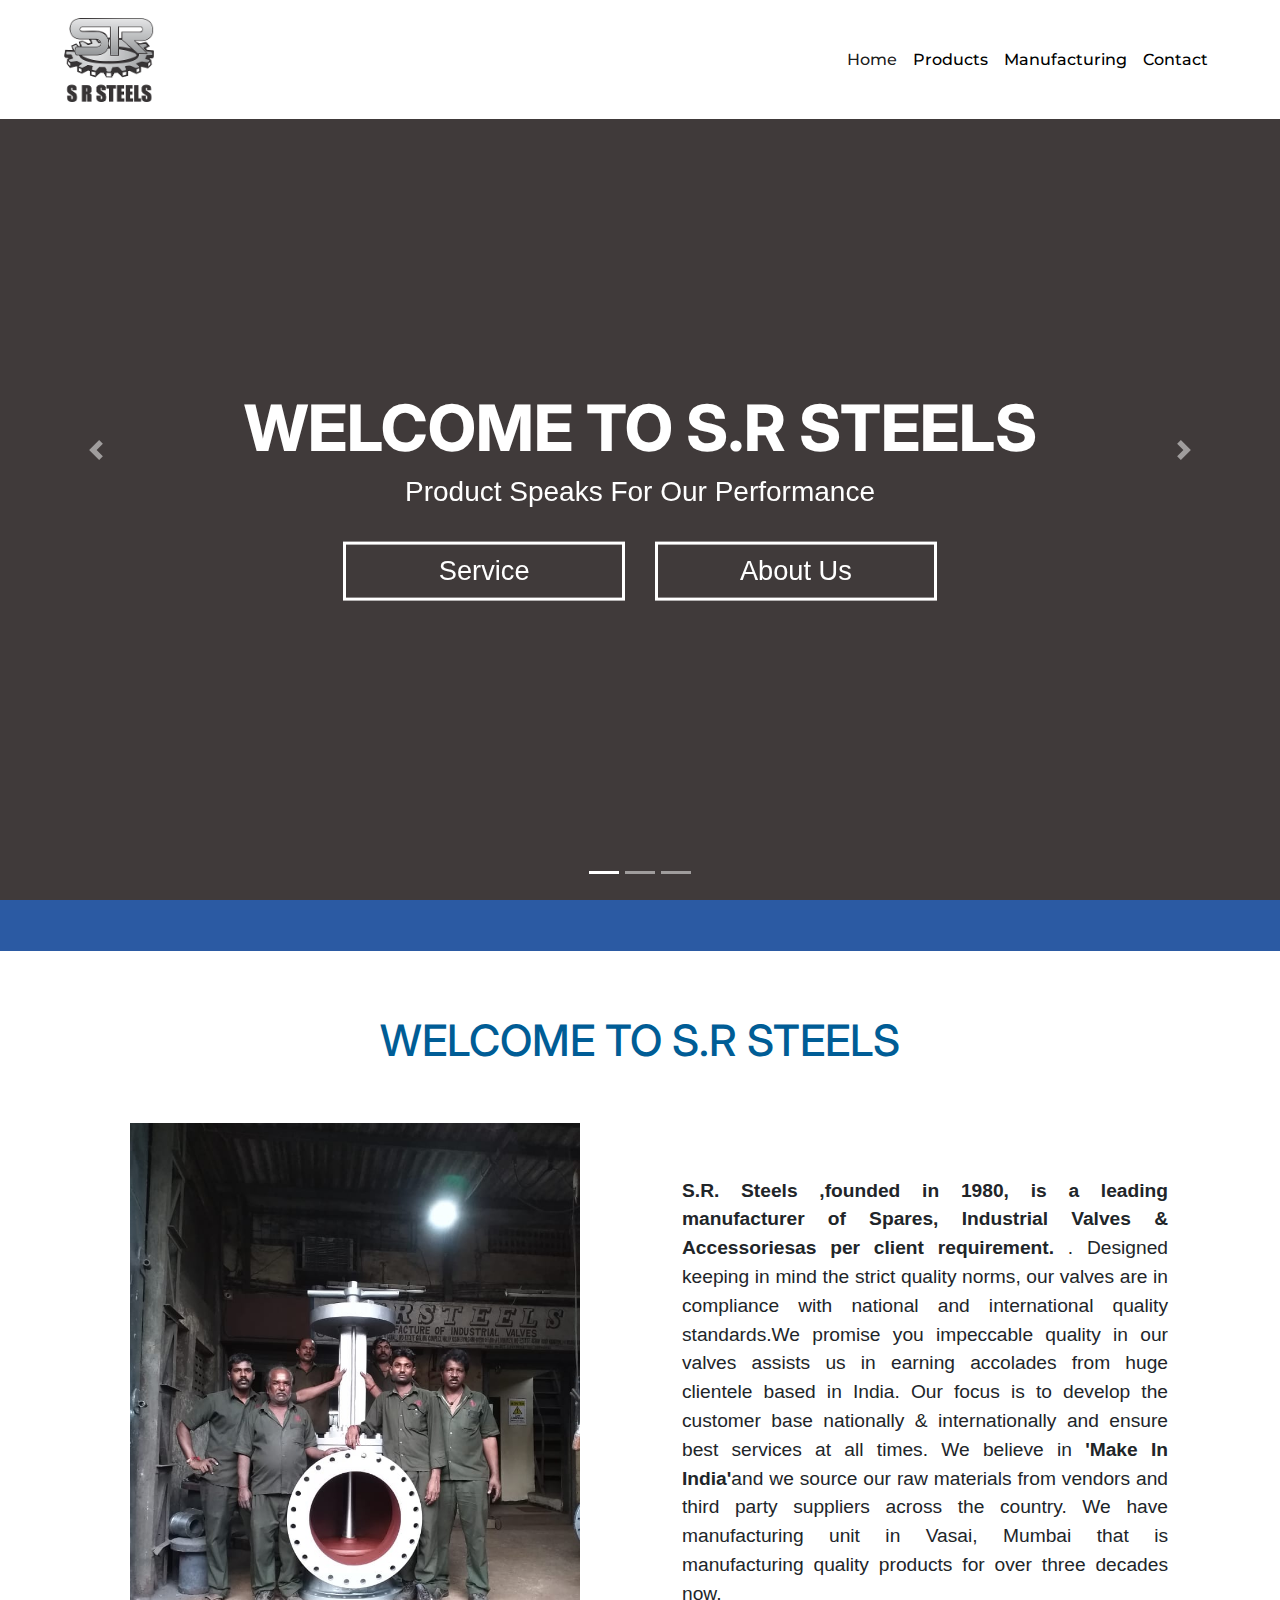
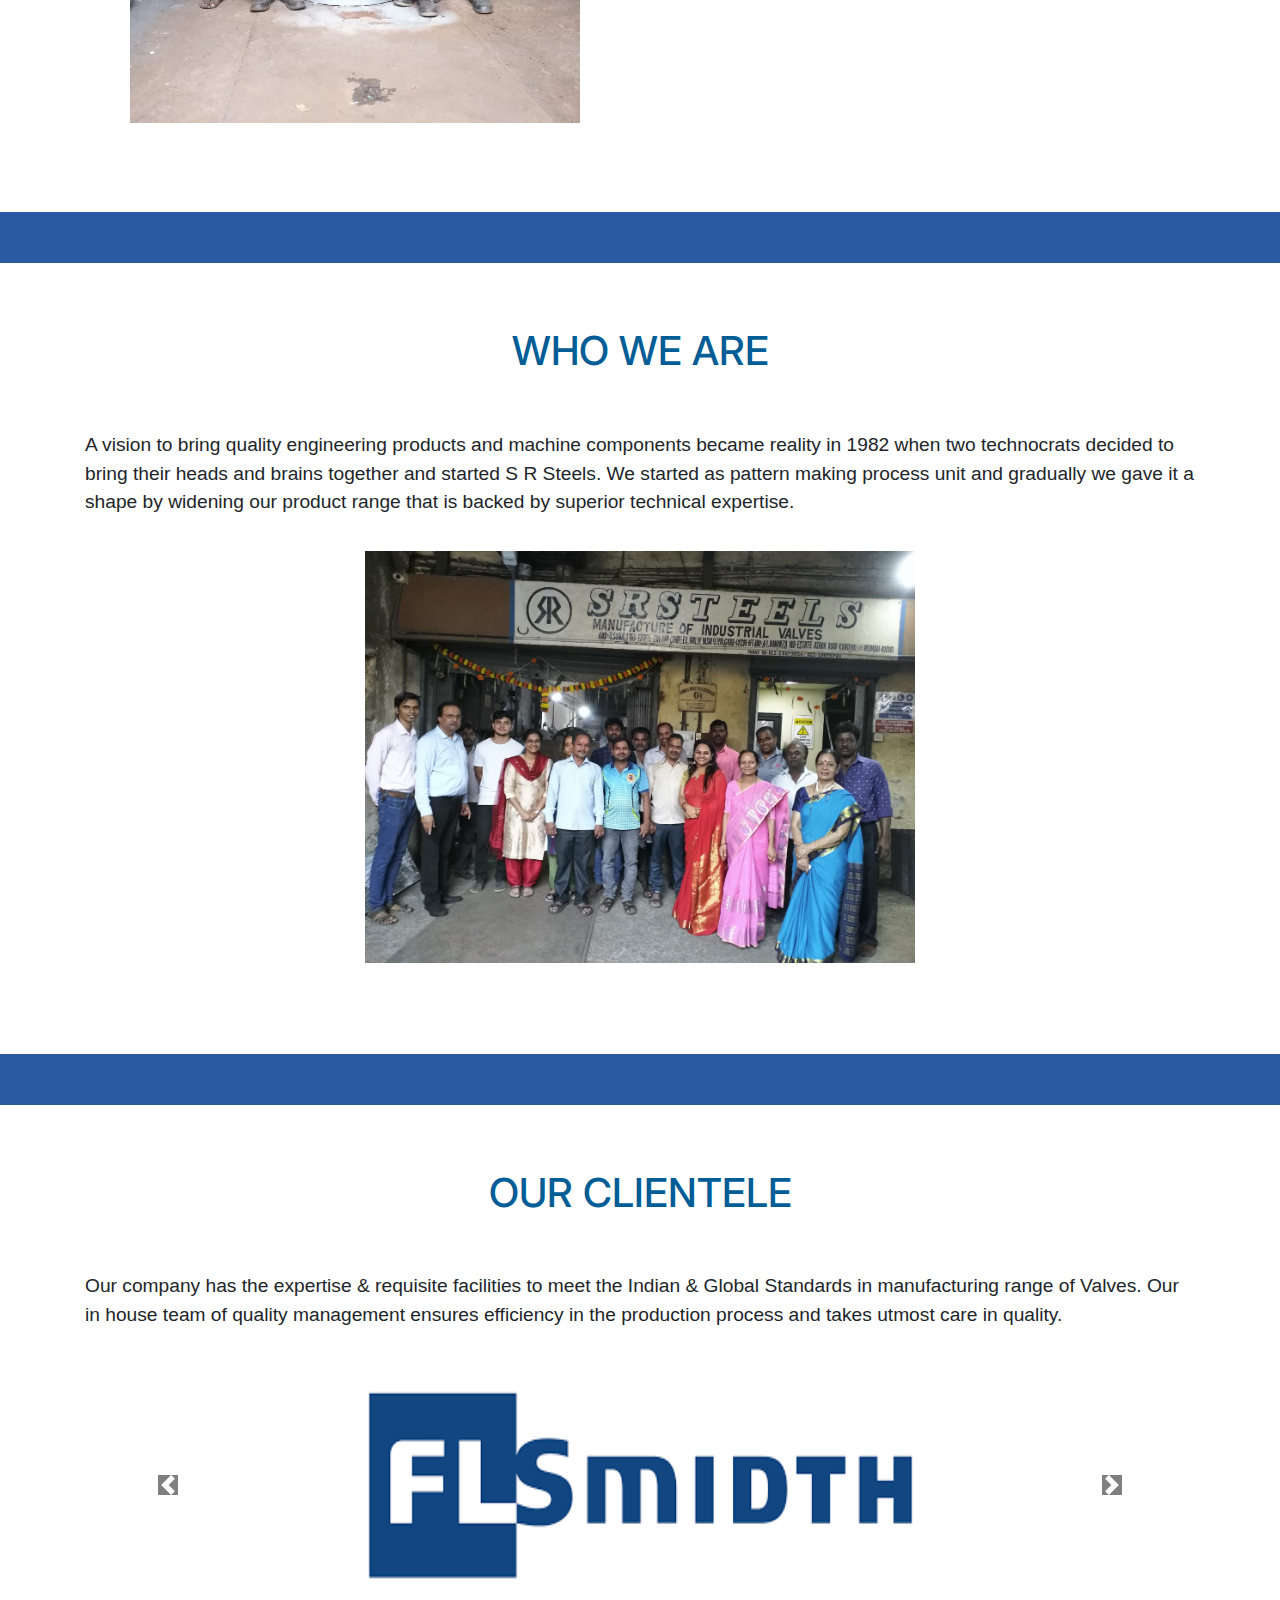
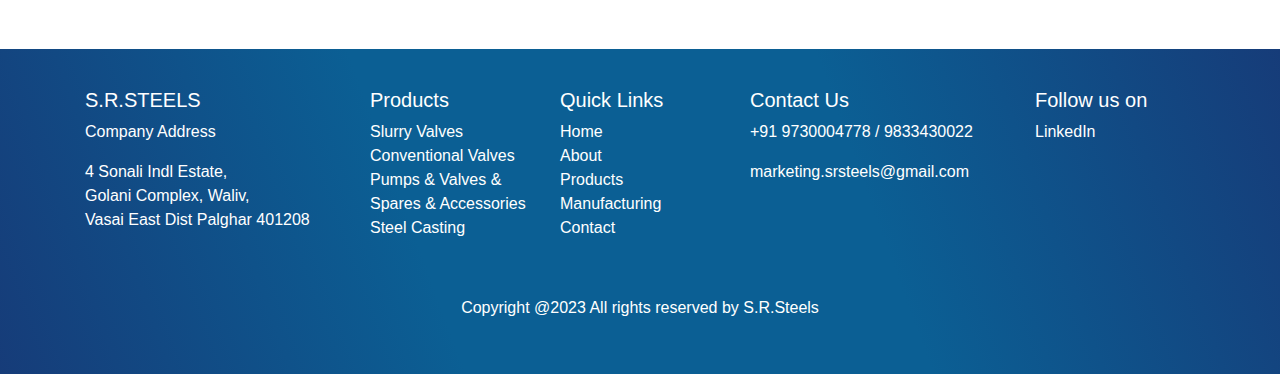
<file: index.html>
<!DOCTYPE html>
<html lang="en">

<head>
    <meta charset="UTF-8">
    <meta http-equiv="X-UA-Compatible" content="IE=edge">
    <meta name="viewport" content="width=device-width, initial-scale=1.0">
    <title>SR Steel | Home</title>

    <!-- Google Fonts -->
    <link href="https://fonts.googleapis.com/css?family=Montserrat|Ubuntu" rel="stylesheet">

    <!-- CSS Stylesheets -->
    <link rel="stylesheet" href="https://maxcdn.bootstrapcdn.com/bootstrap/4.0.0/css/bootstrap.min.css"
        integrity="sha384-Gn5384xqQ1aoWXA+058RXPxPg6fy4IWvTNh0E263XmFcJlSAwiGgFAW/dAiS6JXm" crossorigin="anonymous">
    <link rel="stylesheet" href="css/style.css">

    <!-- Fontawesome css -->
    <link rel="stylesheet" href="css/font-awesome.min.css">

    <!-- Font Awesome -->
    <!-- <script src="https://kit.fontawesome.com/7fcdc3cfe9.js" crossorigin="anonymous"></script> -->

    <!-- Bootstrap Scripts -->
    <script src="https://code.jquery.com/jquery-3.2.1.slim.min.js"
        integrity="sha384-KJ3o2DKtIkvYIK3UENzmM7KCkRr/rE9/Qpg6aAZGJwFDMVNA/GpGFF93hXpG5KkN"
        crossorigin="anonymous"></script>
    <script src="https://cdnjs.cloudflare.com/ajax/libs/popper.js/1.12.9/umd/popper.min.js"
        integrity="sha384-ApNbgh9B+Y1QKtv3Rn7W3mgPxhU9K/ScQsAP7hUibX39j7fakFPskvXusvfa0b4Q"
        crossorigin="anonymous"></script>
    <script src="https://maxcdn.bootstrapcdn.com/bootstrap/4.0.0/js/bootstrap.min.js"
        integrity="sha384-JZR6Spejh4U02d8jOt6vLEHfe/JQGiRRSQQxSfFWpi1MquVdAyjUar5+76PVCmYl"
        crossorigin="anonymous"></script>


    <!-- <script src="js/web.js" type="text/javascript"></script> -->
    <!-- Latest compiled and minified CSS 
    <link rel="stylesheet" href="https://maxcdn.bootstrapcdn.com/bootstrap/3.4.1/css/bootstrap.min.css">
        Stylesheet 
        <link rel="stylesheet" href="css/style.css">

   jQuery library 
    <script src="https://ajax.googleapis.com/ajax/libs/jquery/3.6.1/jquery.min.js"></script>

     Latest compiled JavaScript 
    <script src="https://maxcdn.bootstrapcdn.com/bootstrap/3.4.1/js/bootstrap.min.js"></script>-->
</head>

<body>
    <div class="container-fluid">



        <!-- Landing Slider -->
        <section class=" landing" id="title">



            <!-- Navbar -->

            <nav class="navbar navbar-expand-lg navbar-light" style="z-index: 10;">
                <a class="navbar-brand" href="index.html"><img src="imgs/SR LOGO.png" alt="anadeekala-logo"
                        width="90" height="auto"></a>

                <button class="navbar-toggler" type="button" data-toggle="collapse" data-target="#navbarToggler">
                    <span class="navbar-toggler-icon"></span>
                </button>

                <div class="collapse navbar-collapse" id="navbarToggler">

                    <ul class="navbar-nav ml-auto">
                        <li class="nav-item active">
                            <a class="nav-link active" href="index.html">Home</a>
                        </li>
                        <li class="nav-item">
                            <a class="nav-link " href="products.html">Products</a>
                        </li>
                        <li class="nav-item">
                            <a class="nav-link" href="manufacturing.html">Manufacturing</a>
                        </li>
                        <li class="nav-item">
                            <a class="nav-link" href="contact.html">Contact</a>
                        </li>
                        <!-- <li class="nav-item">
                            <a class="nav-link" href="contact.html">Contact</a>
                        </li> -->
                    </ul>

                </div>
            </nav>
        </section>



        <section class="home-page home-content" id="home">
            <!-- <div class="slider">
                <div class="slider-img one-img">
                    <div class="container">
                        <div class="slider-info">
                            <h2>ANADEEKALA</h2>
                            <p>Redefining Fashion</p>
                            <hr>
                            <p>We being Fashion and Environment Lovers aim to provide 
                                High-Fashioned and stylish outfits with a touch of sustainability 
                                involved in its making.
                            </p>
                            <button class="btn btn-light">SHOP NOW</button>
                        </div>
                    </div>
                </div>
            </div> -->
            <!-- <div class="container-fluid"> -->
                <!-- <div class="row"> -->
        
                    <!-- slider banner	 -->
        
                    <div id="carouselExampleIndicators" class="carousel slide" data-ride="carousel">
                        <ol class="carousel-indicators">
                          <li data-target="#carouselExampleIndicators" data-slide-to="0" class="active"></li>
                          <li data-target="#carouselExampleIndicators" data-slide-to="1"></li>
                          <li data-target="#carouselExampleIndicators" data-slide-to="2"></li>
                        </ol>
                        <div class="carousel-inner">
                          <div class="carousel-item active">
                              <!-- <div class="info">
                                    <h1>Product Speaks For Our Performance</h1>
                                    <button type="button" class="btn btn-outline-light home-btn" style="margin-right: 2%;" ><a href="#services-offered">Service</a></button>
                                    <button type="button" class="btn btn-outline-light home-btn"> <a href="#about-us">About Us</a></button>
                                </div> -->
                          </div>
                          <div class="carousel-item">
                              <!-- <div class="info">
                                    <h1>SLIDE TWO</h1>
                                    <p>Lorem ipsum dolor sit amet, consectetur adipisicing elit</p>
                                </div> -->
                          </div>
                          <div class="carousel-item">
                              <!-- <div class="info">
                                    <h1>SLIDE THREE</h1>
                                    <p>Lorem ipsum dolor sit amet, consectetur adipisicing elit</p>
                                </div> -->
                          </div>
                        </div>
                        <a class="carousel-control-prev" href="#carouselExampleIndicators" role="button" data-slide="prev">
                          <span class="carousel-control-prev-icon" aria-hidden="true"></span>
                          <span class="sr-only">Previous</span>
                        </a>
                        <a class="carousel-control-next" href="#carouselExampleIndicators" role="button" data-slide="next">
                          <span class="carousel-control-next-icon" aria-hidden="true"></span>
                          <span class="sr-only">Next</span>
                        </a>
                      </div>
                <!-- </div> -->
            <!-- </div> -->
              <!-- <div class="container">
           
            </div> -->
        </section>

        



            <div class="home-content info">
                <h1 >WELCOME TO S.R STEELS</h1>
                <h3>Product Speaks For Our Performance</h3>

                <button type="button" class="btn btn-outline-light home-btn" style="margin-right: 2%;"><a href="#services-offered">Service</a></button>
                <button type="button" class="btn btn-outline-light home-btn"> <a href="#about-us">About Us</a></button>
            </div>


            <section class="divider"></section>
        <!-- <section class="divider"></section> -->

        <section class="about-us" id="about-us">
            <div class="container">
                <h3 > WELCOME TO S.R STEELS</h3>
                <div class="row about-us-content">
                    <div class="col-lg-6">
                       <center><img class="about-img img-fluid"  src="imgs/cover photo.jpg" alt="about-image-1" width="450px" height="500px"></center> 
                    </div>
                    <div class="col-lg-6">
                        <p style="font: size 1.3rem; " >
                            <strong >S.R. Steels ,founded in 1980, is a leading manufacturer of Spares,
                            Industrial Valves & Accessoriesas per client requirement.</strong>                            .
                            Designed keeping in mind the strict quality norms, our valves are in compliance with
                            national and international quality standards.We promise you impeccable quality in our valves assists us
                            in earning accolades from huge clientele based in India. Our focus is to develop the customer
                            base nationally & internationally and ensure best services at all times. We believe in <strong>'Make In
                            India'</strong>and we source our raw materials from vendors and third party suppliers across the country.
                            We have manufacturing unit in Vasai, Mumbai that is manufacturing quality products for over
                            three decades now.
                        </p>
                    </div>
                </div>
            </div>

        </section>

        <section class="divider"></section>

        <section class="our-history" id="our-history">
            <div class="container">
                <h3>WHO WE ARE </h3>
                 <div class="row our-history-content">
                    <div class="col-lg-12">
                        <p style="margin-bottom: 3%; ">
                            A vision to bring quality engineering products and machine components became reality in 1982 when
                             two technocrats decided to bring their heads and brains together and started S R Steels. 
                             We started as pattern making process unit and gradually we gave it a shape by widening 
                             our product range that is backed by superior technical expertise.
                        </p>
                        <!-- <div class="col-lg-6"> -->
                            <center><img class="our-history-img img-fluid" src="imgs/aboutus.jpg" alt="our-history-img" width="550"></center>
                            <!-- <p style="font: size 1.3rem; "></div> -->
                                <div class="col-lg-12">
                        <!-- <p style="margin-bottom: 3%; ">
                            A vision to bring quality engineering products and machine components became reality in 1982 when
                             two technocrats decided to bring their heads and brains together and started S R Steels. 
                             We started as pattern making process unit and gradually we gave it a shape by widening 
                             our product range that is backed by superior technical expertise.
                        </p> -->
                    </div>
                    </div>
                </div>
            

        </section>
        <section class="divider"></section>

        <section class="service-offered" id="services-offered">
            <div class="container">
                <h3> OUR CLIENTELE</h3>
                <div class="row services-offered-content">
                    <div class="col-lg-12">
                        <p style="margin-bottom: 5%;">
                            Our company has the expertise & requisite facilities to meet the Indian & Global Standards
                            in
                            manufacturing range of Valves. Our in house team of quality management ensures efficiency
                            in the production process and takes utmost care in quality.
                        </p></div></div>
                        <center><div id="carouselExampleControls" class="carousel slide" data-ride="carousel">
                            <div class="carousel-inner">
                              <div class="carousel-item active">
                                <img class="d-block w-50" src="imgs/flsmidth logo.png" alt="First slide" height="200" >
                              </div>
                              <div class="carousel-item">
                                <img class="d-block w-50" src="imgs/GCMIL-final-cmp.png" alt="Second slide" height="200">
                              </div>
                              <div class="carousel-item">
                                <img class="d-block w-50" src="imgs/Hindalco_Logo.svg.png" alt="Third slide" height="200">
                              </div>
                              <div class="carousel-item">
                                <img class="d-block w-50" src="imgs/rcf.jfif" alt="4 slide" height="200">
                              </div>
                              <div class="carousel-item">
                                <img class="d-block w-50" src="imgs/utkal alumina.jfif" alt="5 slide" height="200" >
                              </div>
                              <div class="carousel-item">
                                <img class="d-block w-50" src="imgs/61376_vedanta-rgb.jpg" alt="6 slide" height="200">
                              </div>
                              <div class="carousel-item">
                                <img class="d-block w-50" src="imgs/Jindal Saw.png" alt="7 slide" height="200">
                              </div>
                              <div class="carousel-item">
                                <img class="d-block w-50" src="imgs/Thyssen Krupp.jpg" alt="5 slide" height="200">
                              </div>
                            </div>
                            <a class="carousel-control-prev" href="#carouselExampleControls" role="button" data-slide="prev">
                              <span class="carousel-control-prev-icon" style="background-color: black;" aria-hidden="true"></span>
                              <span class="sr-only">Previous</span>
                            </a>
                            <a class="carousel-control-next" href="#carouselExampleControls" role="button" data-slide="next">
                              <span class="carousel-control-next-icon" style="background-color: black;" aria-hidden="true"></span>
                              <span class="sr-only">Next</span>
                            </a>
                          </div></center>
                          
                    </div>
                </div>
            </div>

        </section>







        <section class="footer" id="footer">
            <div class="container">
                <div class="row">
                    <div class="col-lg-3 contact-content">
                        <h5>S.R.STEELS</h5>
                        <p>Company Address</p>
                        <!-- <form action="" class="form-group">
                            <input class="form-control form-input" type="email" placeholder="Email">
                            <textarea class="form-control form-input" rows="3" cols="10"
                                placeholder="Enter your query"></textarea>

                            <button class="btn btn-light btn-white" type="submit">Submit</button>
                        </form> -->
                        <p>4 Sonali Indl Estate, <br> Golani Complex, Waliv, <br> Vasai East Dist Palghar 401208</p>
                    </div>

                    <div class="col-lg-2 contact-content contact-content-middle">
                        <h5>Products</h5>
                        <a href="">Slurry Valves</a> <br>
                        <a href="">Conventional Valves</a> <br>
                        <a href="">Pumps & Valves & Spares & Accessories</a> <br>
                        <a href="">Steel Casting</a> 
                    </div>
                    <div class="col-lg-2 contact-content contact-content-middle">
                        <h5>Quick Links</h5>
                        <a href="">Home</a> <br>
                        <a href="">About</a> <br>
                        <a href="">Products</a> <br>
                        <a href="">Manufacturing</a> <br>
                        <a href="">Contact</a>
                    </div>

                    <div class="col-lg-3 contact-content contact-content-middle">
                        <h5>Contact Us</h5>
                        <p><span class="fa"></span>+91 9730004778 / 9833430022</p>

                        <p><span class="fa"></span>marketing.srsteels@gmail.com</p>
                    </div>
                        <div class="col-lg-2 contact-content contact-content-middle">
                        <h5>Follow us on</h5>
                        <p><a href="https://www.linkedin.com/in/ruma-kinariwala-rao-2116179/" target="_blank"><span
                                    class="fa "></span>LinkedIn</a></p>
                        </div>
                        <!-- <p><span class="fa fa-twitter"></span> Twitter</p> -->
                    </div>
                </div>
                <div>              
                      <div class="copyright"><br>
                    <p style="text-align: center;">Copyright @2023 All rights reserved by S.R.Steels</p>
                </div>
            </div>

        </section>
    


</body>


<!-- Final push from me 25/02/2023 until 19/03/2023 --> 
<!-- Hello  -->
<!-- Hello Again -->

</html>
</file>
<file: css/style.css>
@import url('https://fonts.googleapis.com/css2?family=Inter:wght@200;300;400&family=Montserrat:wght@300;400;500&display=swap');
.container-fluid{
    margin: 0;
    padding: 0;
}
.navbar-light .navbar-nav .nav-link:hover{
    color: #2253b7;
}
.landing-content{
    color: white;
}
/* .landing{
    padding: 2% 3%;
    color: #fff;
    padding-bottom: 5%; 
     position: fixed;
    z-index: 10;
  
} */
.navbar{
    font-family: 'Montserrat', sans-serif;
    color: white;
    position: fixed;
    background-color: #fff;
    width: 100vw;
    padding: 1% 5%;
    z-index: 5;
   
}
/* .navbar-brand{
    margin-left: ;
} */
.navbar-light .navbar-nav .nav-link{
    font-weight: 500;
    color: #383838;
}
.navbar-light .navbar-nav .nav-link .active{
    color: #199b3e;
}

#carouselExampleIndicators{
	position: relative;
	height: 100vh;
	width: 100%;
}
#carouselExampleIndicators .carousel-inner{
	position: relative;
	height: 100%;
	width: 100%;
	background: #000;
}
#carouselExampleIndicators .carousel-inner:before{
	position: absolute;
	content: '';
	/* background: rgba(0, 0, 0, 0.45);*/
    /* background: rgba(1, 0, 0, 0.075); */

	top: 0;
	left: 0;
	height: 100%;
	width: 100%;
	z-index: 1;
}
#carouselExampleIndicators .carousel-inner .carousel-item{
	position: absolute;
	height: 100%;
	width:100%;
	/* background: url("http://qa.srsteelsindia.com/imgs/slider-1.jpeg"); */
    /* background: url("C:/xampp/htdocs/Demo php files/SR-Steel/imgs/slider-1.jpg"); */
    /* background: url("D: /SR Steel/imgs/slider-1.jpeg"); */
    /* background: url("D:/SR-Steel/imgs/IMG_0541.jpg"); */
    background: url("http://qa.srsteelsindia.com/imgs/IMG_0539.jpg");
	background-size: 100% 100%;
    background-color: #524a4ac8;

    background-blend-mode: multiply;
    /* background-repeat: no-repeat; */
	background-position: center;
	background-attachment: fixed;
}
#carouselExampleIndicators .carousel-inner .carousel-item:nth-child(2){
	/* background: url("http://qa.srsteelsindia.com/imgs/Y-Type-Angle-Valve-for-Slurry-Control.jpg"); */
    /* background: url("D:/SR-Steel/imgs/slider-2.jpeg"); */
    background: url("http://qa.srsteelsindia.com/imgs/IMG_0541.jpg");
	background-size: 100% 100%;
    background-color: #989898;

    background-blend-mode: multiply;
	background-position: center;
	background-attachment: fixed;
}
#carouselExampleIndicators .carousel-inner .carousel-item:nth-child(3){
	/* background: url("http://qa.srsteelsindia.com/imgs/IMG_0071.JPG");
    background: url("D:/SR-Steel/imgs/Y-Type-Angle-Valve-for-Slurry-Control.jpg"); */
    background: url("http://qa.srsteelsindia.com/imgs/IMG_0542.jpg");
	background-size: 100% 100%;
    background-color: #564e4ee4;

    background-blend-mode: multiply;
	background-position: center;
	background-attachment: fixed;
}

#carouselExampleIndicators .carousel-inner .carousel-item .info{
	position: absolute;
	top: 55%;
	transform: translateY(-50%);
    margin-left: 10%;
	height: auto;
	width: 100%;
	z-index: 1;
	text-align: left;
}
.info{
    position: absolute;
	top: 55%;
	transform: translateY(-50%);
    margin-left: 10%;
	height: auto;
	width: 60%;
	z-index: 1;
	text-align: left;
}
.home-content h1{
    height: auto;
	color: #fff;
	/* width: 1%; */
	z-index: 1;
	text-align: left;
	/* font-size: 5em; */
    font-size: 5rem;
	font-weight: 750;
    font-family: 'Inter', sans-serif;
    /* font-size: 4.2rem; */
    width: 60%;
}
.home-content h3{
    color: #fff;
    font-weight: 300;
}
#carouselExampleIndicators .carousel-inner .carousel-item h1{
	height: auto;
	color: #fff;
	width: 50%;
	z-index: 1;
	text-align: left;
	font-size: 5em;
	font-weight: 750;
    
}
#carouselExampleIndicators .carousel-inner .carousel-item p{
	height: auto;
	color: #ccc;
	width: 100%;
	z-index: 1;
	text-align: center;
	font-size: 1.2em;
	font-weight: 500;
}

.carousel-control-prev, .carousel-control-next{
    z-index: 9;
}





/* .home-content{
    padding: 5% 7%;
    text-align: left;
} */
/* .home-content h1{
    font-family: 'Inter', sans-serif;
    /* font-size: 4.2rem; 
    width: 60%;
} */
.home-content p{
    font-family: 'Inter', sans-serif;
    font-size: 1.3rem;
    font-weight: 200;
    margin-top: 1%;
    width: 60%;
}
.home-content .home-btn{
    color: #fff;
    /* font-size: 1.3rem; */
    font-size: 1.7rem;
    font-weight: 500;
    width: 22%;
    margin-top: 2%;
    border-radius: 0;
    border: 3px solid white;
   
    z-index: 11;
}
.home-btn a{
    text-decoration: none;
    color: white;
    z-index: 1;
    
}
.btn-outline-light:hover{
    color: #000;
    background-color: none;
}
.home-btn a:hover, .home-btn:hover{
    color: #000;
}
.divider{
    background-color: #2B5AA3;
    padding: 2%;
}

/* ------------------------------------------------------ABOUT US------------------------------------------------------------ */
.about-us{
    margin: 5% 0 7%;
    /* padding: 5% ; */
    /* background-color: #d0d0d0; */
}
.about-us h3{
    text-align: center;
    font-family: 'Inter', sans-serif;
    color: #005D96;
    margin-bottom: 5%;
    font-size: 2.7rem;
}
/* .about-img{
     max-width: 75%;
} */
.about-us-content p{
    /* font-family: 'Inter', sans-serif; */
    font-size: 1.2rem;
    /* justify-content: center; */
    margin-top: 10%;
    margin-left: 5%;
    justify-items: center;
    text-align: justify;
    width: 90%;
}

/* ------------------------------------------------------SERVICES OFFERED------------------------------------------------------------ */

.service-offered{
    /* margin: 5% 0 7%; */
     padding: 5% 0;
}
.service-offered h3{
    text-align: center;
    font-family: 'Inter', sans-serif;
    color: #005D96;
    margin-bottom: 5%;
    font-size: 2.5rem;
}
.service-offered p{
    font-size: 1.2rem;
}
.service-offered .services-offered-content ul li{
    margin-left: 5%;
    line-height: 2;
    font-size: 1.1rem;
}

/* ------------------------------------------------------SERVICES OFFERED------------------------------------------------------------ */

.our-history{
    margin: 5% 0 7%;    
    /* padding: 5%; */
    /* background-color: #d0d0d0; */
}

.our-history p{
    font-size: 1.2rem;
}
.our-history h3{
    text-align: center;
    font-family: 'Inter', sans-serif;
    color: #005D96;
    margin-bottom: 5%;
    font-size: 2.5rem;
}
.footer{
    background-color: #005D96;
    background-image: linear-gradient(70deg, #163c79, #0b5f94,#0b5f94,#163c79);
    padding: 3%;
    color: #fff;
    z-index: 1;
}
.contact-content a{
    color: #fff;
    text-decoration: none;

}
.copyright p{
    margin-top: 2%;
}

/* ------------------------------------------------------PRODUCT LANDING------------------------------------------------------------ */

.navbar-light .navbar-nav .nav-link{
    color: #000000;
}
.navbar-light .navbar-nav .nav-link:hover{
    color: #2253b7;
}
/* .landing .navbar{
    position: relative;
} */
.our-products a{
    color: #005D96;
    text-decoration: none;
    font-size: 1.2rem;
    margin-top: 0.4%;
    float: right;
}
.our-products .col-lg-4 a{
    /* color: #005D96; */
    text-decoration: none;
    /* font-size: 1rem; */
    margin-top: 0;
    float: none;
}
.our-products h3{
    color: #005D96;
    text-align: center;
    font-size: 3rem;
}
.our-products p{
    font-size: 1.2rem;
}
.our-products .title-underline{
    background-color: #163c79;
    padding: 5px;
}
.slurry-valve-products{
    margin-bottom: 5%;
}
.slurry-valve-content p{
    margin-bottom: 15%;
}
.our-products img{
    border: 2px solid #163c79;
    border-radius: 10px;
   
}

/* .slurry-valve-products .row, .col-lg-4{
    border: 1px solid black;
} */
.slurry-valve-products h4{
    color: #005D96;
    margin-bottom: 3%;
    /* text-align: center; */
}
.conventional-valve-products{
    margin-bottom: 5%;
}
.conventional-valve-products h4{
    color: #005D96;
    margin-bottom: 3%;
    /* text-align: center; */
}

/*
.col-lg-4 {
    position: relative;
}

.col-lg-4:hover .overlay {
    cursor: pointer;
    opacity: 1;
}

.overlay {
    position: absolute;
    bottom: 0;
    background: rgb(0, 0, 0);
    background: rgba(0, 0, 0, 0.5);
    /*Black see-through comment end kar  
    color: #f1f1f1;
    width: 85%;
    transition: 1s ease;
    opacity: 0;
    color: white;
    font-size: 20px;
    padding: 20px;
    text-align: center;
    border-radius: 10px;
}
*/

.prod-list{
    font-size: 1.1rem;
        margin-top: 1.5%;
        margin-bottom: 5%;
        /*font-family: 'inherit', sans-serif; */
     
    }

.prod-list h4{
    text-transform: uppercase;
    color: #005D96;
    margin-bottom: 3%;
    font-weight: 500;
    line-height: 1.2;
}
.prod-list ul{
    font-family: 'inherit', sans-serif;
    font-size: 1.2rem;

}
.conventional-valve-products .row p{
    text-align: center;
}


/* ---------------------------------------------------------SLURRY VALVES HTML----------------------------------------------- */

.slurry-valve-content p{
    margin-top: 3%;
    text-align: center;
}
.form-control{
    background-color: #EFEFEF;
    border: none;
    padding: 2%;
}
.contact-btn{
    width: 100%;
    padding: 2%;
    background-color: #005D96;
}
.contact-btn:hover{
    background-color: #005D96;
}
.our-factory h3{
    color: #005D96;
    text-align: center;
    font-size: 3rem;
}
.our-factory .title-underline {
    background-color: #163c79;
    padding: 5px;
}
.our-factory p{
    font-size: 1.2rem;
}

/* ---------------------------------------------------------IMAGE HOVER CSSS---------------------------------------------------------------------- */
/* Parent Container */
/* .content_img{
    position: relative;
    width: 200px;
    height: 200px;
    float: left;
    margin-right: 10px;
} */

/* Child Text Container */
/* .content_img div{
    position: absolute;
    bottom: 0;
    right: 0;
    background: black;
    color: white;
    margin-bottom: 5px;
    font-family: sans-serif;
    opacity: 0;
    visibility: hidden;
    -webkit-transition: visibility 0s, opacity 0.5s linear; 
    transition: visibility 0s, opacity 0.5s linear;
} */

/* Hover on Parent Container */
/* .content_img:hover{
    cursor: pointer;
} */

/* .content_img:hover div{
    width: 150px;
    padding: 8px 15px;
    visibility: visible;
    opacity: 0.7; 
} */
.prod-list h4 {
    margin-bottom: 2%;
}

/* ---------------------------------------------------------IMAGE HOVER CSSS---------------------------------------------------------------------- */
@media (max-width: 450px){
    .home-content .home-btn {
        font-size: 1rem;
        width: auto;
    }
    .home-content h1 {
        z-index: 1;
        text-align: center;
        font-size: 2rem;
        width: 100%;
    }
    .home-content h3 {
        text-align: center;
    }
    .info {
        margin-left: 0;
        width: 100%;
        text-align: center;
    }
    .about-us h3 {
        font-size: 2rem;
    }
    .about-us-content p {
        font-size: 1rem;
        margin-top: 10%;
        margin-left: 0%;
        text-align: justify;
        width: 100%;
    }
    .our-history h3 {
        font-size: 2rem;
    }
    .our-history p {
        font-size: 1rem;
        text-align: justify;
    }
    .service-offered h3 {
        font-size: 2rem;
    }
    .service-offered p {
        font-size: 1rem;
        text-align: justify;
    }
    .our-products h3 {
        font-size: 2rem;
        margin-top: 25%;
    }
    .prod-list h4 {
        font-size: 1.2rem;
    }
    .prod-list ul {
        font-size: 1rem;
    }
    .prod-list {
        font-size: 1rem;
        margin-bottom: 10%;
    }
    .prod-list h4 {
        font-size: 1.1rem;
        margin-bottom: 7%;
        text-align: center;
    }
    .conventional-valve-products h4 {
        margin: 5% 0;
        text-align: center;
    }
    .show-more{
        content-visibility: hidden;
    }
    .our-products p {
        font-size: 1rem;
        text-align: justify;
    }
    .responsive-slurry-content p{
        text-align: center;
        margin-bottom: 5%;
    }
    .our-factory h3 {
        font-size: 2.5rem;
        margin-top: 25%;
    }
    .our-factory p {
        font-size: 1rem;
        text-align: justify;
    }
    .manufacture-images .col-lg-4{
        margin-bottom: 5%;
    }
    .contact-us h4{
        font-size: 1.3rem;
    }
    .contact-us .col-lg-6{
        margin: 5% 0;
    }
}
@media (min-width: 450px) and (max-width: 601px) {
    /* Add your styles for screens between 451px and 750px wide here */
    .home-content h1 {
        height: auto;
        color: #fff;
        z-index: 1;
        text-align: center;
        font-size: 3rem;
        width: 100%;
    }
    .info {
        text-align: center;
        width: 80%;
    }
    .home-content .home-btn{
        width: auto;
        font-size: 1.2rem;
    }
    .home-btn a{
        font-size: 1.2rem;
    }
    .our-history p {
        text-align: justify;
    }
    .service-offered p {
        text-align: justify;
    }
    .our-products h3 {
        margin-top: 25%;
    }
    .our-factory h3 {
        margin-top: 25%;
    }
    .enquiry{
        margin-top: 3%;
    }
}
@media (min-width: 601px) and (max-width: 746px) {
    .info {
        margin-left: 0%;
        width: 100%;
        text-align: center;
    }
    .home-content h1 {
        text-align: center;
        font-size: 4rem;
        width: 100%;
    }
    .home-content .home-btn {
        width: auto;
    }
    .our-products h3 {
        margin-top: 15%;
    }
    .our-factory h3 {
        margin-top: 15%;
    }
    .enquiry{
        margin-top: 3%;
    }
  }
  @media (min-width: 746px) and (max-width: 1492px) {
    .info {
        margin-left: 0%;
        width: 100%;
        text-align: center;
    }
    .home-content h1 {
        text-align: center;
        font-size: 4rem;
        font-weight: 750;
        width: auto;
    }
    .our-products h3 {
        color: #005D96;
        text-align: center;
        font-size: 3rem;
        margin-top: 10%;
    }
    .our-products h3 {
        margin-top: 10%;
    }
    .our-factory h3 {
        margin-top: 10%;
    }
    .enquiry{
        margin-top: 3%;
    }
  }
</file>
